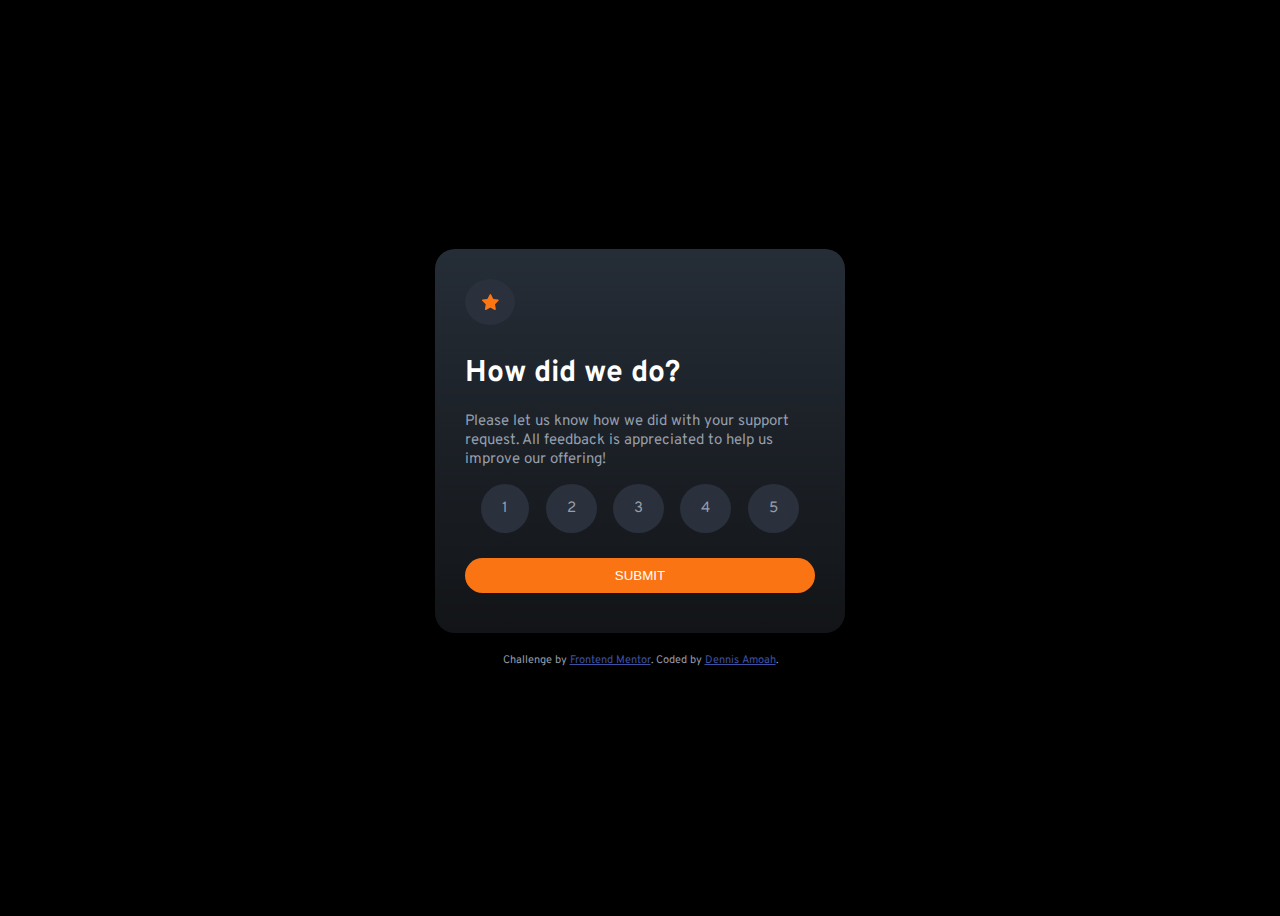
<file: index.html>
<!DOCTYPE html>
<html lang="en">
<head>
  <title>Frontend Mentor | Interactive rating component</title>
  <meta charset="UTF-8">
  <meta name="viewport" content="width=device-width, initial-scale=1.0"> <!-- displays site properly based on user's device -->

  <link rel="icon" type="image/png" sizes="32x32" href="./images/favicon-32x32.png">
  
  <!-- Custom CSS -->
  <link type="text/css" rel="stylesheet" href="css/styles.css">

  <!-- JQuery -->
  <script src="https://cdn.jsdelivr.net/npm/jquery@3.7.1/dist/jquery.min.js"></script>

  <!-- Google Fronts-->
  <link rel="preconnect" href="https://fonts.googleapis.com">
  <link rel="preconnect" href="https://fonts.gstatic.com" crossorigin>
  <link href="https://fonts.googleapis.com/css2?family=Overpass:wght@400;700&display=swap" rel="stylesheet">


</head>
<body>
  <main class="wrapper" role="main">
    <!-- Rating state start -->
    <div class="rating" id="rating">
      <div class="star" role="banner">
        <svg width="17" height="16" xmlns="http://www.w3.org/2000/svg">
          <path
            d="m9.067.43 1.99 4.031c.112.228.33.386.58.422l4.45.647a.772.772 0 0 1 .427 1.316l-3.22 3.138a.773.773 0 0 0-.222.683l.76 4.431a.772.772 0 0 1-1.12.813l-3.98-2.092a.773.773 0 0 0-.718 0l-3.98 2.092a.772.772 0 0 1-1.119-.813l.76-4.431a.77.77 0 0 0-.222-.683L.233 6.846A.772.772 0 0 1 .661 5.53l4.449-.647a.772.772 0 0 0 .58-.422L7.68.43a.774.774 0 0 1 1.387 0Z"
            fill="#FC7614" />
        </svg>
      </div>
      <h1>How did we do?</h1>
      <p>
        Please let us know how we did with your support request. All feedback is appreciated to help us improve our offering!
      </p>
      <div class="options" id="options" role="form">
        <label for="1">
          <input type="radio" name="rate" id="1" value="1">
          <span class="rate">1</span>
        </label>
        <label for="2">
          <input type="radio" name="rate" id="2" value="2">
          <span class="rate">2</span>
        </label>
        <label for="3">
          <input type="radio" name="rate" id="3" value="3">
          <span class="rate">3</span>
        </label>
        <label for="4">
          <input type="radio" name="rate" id="4" value="4">
          <span class="rate">4</span>
        </label>
        <label for="5">
          <input type="radio" name="rate" id="5" value="5">
          <span class="rate">5</span>
        </label>
      </div>
      <button onclick="getSelectedRate()">
        SUBMIT
      </button>
        
    </div>
    <!-- Rating state end -->

    <!-- Thank you state start -->
    <div class="thank-you disabled" id="thank-you">
      <div class="result-icon" role="banner">
        <svg width="162" height="108" xmlns="http://www.w3.org/2000/svg">
          <g fill="none">
            <path
              d="M30 93.744h-.044a23.456 23.456 0 0 1-1.61-.189.543.543 0 0 1 .155-1.076c.52.076 1.04.135 1.563.178a.538.538 0 0 1-.043 1.076l-.022.01Zm5.37-.205a.538.538 0 0 1-.08-1.076 19.51 19.51 0 0 0 1.54-.306.536.536 0 0 1 .645.403.538.538 0 0 1-.397.646c-.537.129-1.074.236-1.611.323l-.097.01Zm-12.137-1.312a.536.536 0 0 1-.183-.033 24.346 24.346 0 0 1-1.525-.608.539.539 0 0 1 .424-.99c.483.21.983.404 1.472.587a.538.538 0 0 1-.188 1.044Zm18.759-.829a.538.538 0 0 1-.242-1.022c.467-.226.934-.479 1.39-.742a.536.536 0 1 1 .538.93c-.478.275-.967.538-1.45.78a.536.536 0 0 1-.258.054h.022Zm-24.994-2.292a.536.536 0 0 1-.29-.08c-.457-.29-.913-.597-1.36-.91a.536.536 0 1 1 .612-.882c.436.307.876.597 1.322.883a.538.538 0 0 1-.284.99Zm30.772-1.544a.537.537 0 0 1-.408-.193.539.539 0 0 1 .06-.759l.117-.124c.355-.306.715-.624 1.074-.957a.537.537 0 1 1 .73.79c-.375.345-.74.673-1.106.985l-.123.102a.537.537 0 0 1-.344.156Zm-36.326-2.69a.537.537 0 0 1-.36-.14c-.402-.37-.8-.747-1.18-1.124a.539.539 0 0 1 .751-.769c.376.371.763.737 1.155 1.076a.538.538 0 0 1 .032.764.537.537 0 0 1-.398.194Zm41.305-2.21a.537.537 0 0 1-.398-.899c.355-.393.715-.79 1.074-1.2a.537.537 0 1 1 .806.71c-.365.415-.725.818-1.074 1.21a.537.537 0 0 1-.408.152v.026ZM6.724 79.723a.537.537 0 0 1-.424-.204 41.79 41.79 0 0 1-.989-1.308.539.539 0 0 1 .124-.753.536.536 0 0 1 .746.124c.312.425.629.85.962 1.27a.539.539 0 0 1-.42.871Zm50.579-2.383a.539.539 0 0 1-.419-.877c.338-.414.677-.828 1.015-1.253a.537.537 0 1 1 .838.672l-1.02 1.259a.537.537 0 0 1-.414.199ZM2.9 73.887a.537.537 0 0 1-.473-.312c-.257-.5-.499-1-.714-1.485a.539.539 0 0 1 .685-.72c.133.052.24.154.298.285.21.462.44.946.687 1.425a.539.539 0 0 1-.483.786v.021Zm58.753-2.028a.537.537 0 0 1-.424-.866l.988-1.275a.537.537 0 1 1 .848.656l-.988 1.275a.537.537 0 0 1-.424.188v.022ZM.682 67.286a.537.537 0 0 1-.537-.462A17.06 17.06 0 0 1 0 65.16a.538.538 0 1 1 1.074 0c.018.519.063 1.036.134 1.55a.539.539 0 0 1-.462.607l-.064-.032Zm65.24-.973a.537.537 0 0 1-.43-.867l.984-1.28a.536.536 0 0 1 .853.65l-.993 1.265a.537.537 0 0 1-.414.21v.022Zm88.49-2.96a.724.724 0 0 1-.15 0 .537.537 0 0 1-.366-.666c.134-.474.28-.99.424-1.544a.538.538 0 0 1 .655-.388.537.537 0 0 1 .382.662c-.145.538-.29 1.076-.43 1.565a.537.537 0 0 1-.515.372Zm-84.247-2.592a.536.536 0 0 1-.424-.867l.983-1.28a.54.54 0 1 1 .854.662l-.989 1.275a.537.537 0 0 1-.413.183l-.01.027Zm-68.924-.382a.536.536 0 0 1-.156 0 .538.538 0 0 1-.355-.673 21.47 21.47 0 0 1 .537-1.565.537.537 0 1 1 .994.403c-.193.49-.37.985-.537 1.474a.537.537 0 0 1-.473.334l-.01.027Zm154.782-3.863a.311.311 0 0 1-.102 0 .538.538 0 0 1-.43-.624c.097-.538.188-1.044.28-1.582a.545.545 0 1 1 1.073.178c-.09.538-.182 1.076-.279 1.614a.537.537 0 0 1-.542.414ZM74.46 55.209a.537.537 0 0 1-.424-.872l1.004-1.27a.537.537 0 1 1 .838.673l-.999 1.264a.537.537 0 0 1-.408.205h-.01ZM4.436 54.165a.539.539 0 0 1-.43-.855c.323-.436.666-.872 1.02-1.297a.537.537 0 1 1 .822.694 22.92 22.92 0 0 0-.977 1.237.537.537 0 0 1-.435.221Zm74.408-4.417a.539.539 0 0 1-.414-.877l1.026-1.248a.537.537 0 1 1 .843.667l-1.02 1.243a.537.537 0 0 1-.435.215Zm78.124-.161h-.043a.538.538 0 0 1-.494-.576c.043-.538.075-1.076.107-1.614a.538.538 0 0 1 .564-.538c.295.018.52.27.505.565a54.253 54.253 0 0 1-.107 1.614.538.538 0 0 1-.532.549ZM9.28 49.13a.537.537 0 0 1-.338-.958c.8-.646 1.316-.99 1.337-1.006a.536.536 0 0 1 .59.898s-.499.334-1.25.942a.536.536 0 0 1-.35.124h.011Zm74.075-4.74a.537.537 0 0 1-.403-.888c.35-.408.704-.817 1.074-1.22a.537.537 0 1 1 .806.71c-.355.403-.71.806-1.074 1.215a.537.537 0 0 1-.414.183h.01Zm73.742-1.797a.537.537 0 0 1-.537-.505 54.325 54.325 0 0 0-.118-1.614.54.54 0 1 1 1.074-.097c.048.538.091 1.076.118 1.614 0 .285-.221.52-.505.538l-.032.064Zm-69.064-3.416a.537.537 0 0 1-.392-.904c.365-.398.735-.79 1.106-1.178a.536.536 0 0 1 .779.737l-1.074 1.173a.537.537 0 0 1-.44.172h.02Zm68.092-3.502a.537.537 0 0 1-.537-.409 22.668 22.668 0 0 0-.408-1.533.539.539 0 0 1 1.03-.307c.151.538.296 1.05.425 1.587a.539.539 0 0 1-.398.651l-.112.01Zm-63.221-1.512a.537.537 0 0 1-.376-.92l1.165-1.13a.537.537 0 1 1 .763.76c-.387.365-.768.741-1.155 1.118a.537.537 0 0 1-.419.172h.022Zm5.14-4.745a.537.537 0 0 1-.355-.941l1.235-1.076a.539.539 0 1 1 .693.828c-.408.34-.817.689-1.225 1.039a.537.537 0 0 1-.37.15h.021Zm55.197-.575c-.247-.468-.505-.931-.779-1.378a.537.537 0 1 1 .918-.554c.285.463.537.947.811 1.431a.539.539 0 0 1-.478.791.537.537 0 0 1-.472-.29ZM103.5 25.055a.539.539 0 0 1-.322-.974c.44-.322.88-.634 1.32-.946a.537.537 0 0 1 .845.394.54.54 0 0 1-.227.488l-1.3.93a.536.536 0 0 1-.338.108h.022Zm46.132-1.56a.537.537 0 0 1-.381-.161c-.359-.359-.74-.717-1.144-1.076a.536.536 0 1 1 .709-.807c.408.36.81.742 1.197 1.135a.539.539 0 0 1 0 .759.537.537 0 0 1-.403.15h.022Zm-40.279-2.28a.537.537 0 0 1-.274-1.001c.473-.275.946-.538 1.418-.797a.54.54 0 0 1 .81.474.542.542 0 0 1-.273.468c-.467.253-.929.538-1.39.785a.536.536 0 0 1-.344.07h.053Zm34.737-1.894a.504.504 0 0 1-.258-.07c-.451-.248-.924-.49-1.407-.716a.539.539 0 0 1 .462-.974c.499.237.988.49 1.46.748a.538.538 0 0 1-.257 1.012Zm-28.49-1.195a.537.537 0 0 1-.2-1.038c.505-.204 1.01-.398 1.52-.581a.537.537 0 0 1 .366 1.011c-.495.178-.989.366-1.483.57a.536.536 0 0 1-.247.038h.043Zm22.045-1.452a.777.777 0 0 1-.156 0c-.505-.15-1.02-.29-1.53-.41a.553.553 0 0 1 .252-1.075c.537.129 1.074.269 1.611.425a.542.542 0 0 1-.15 1.076l-.027-.016Zm-15.456-.597a.537.537 0 0 1-.118-1.066c.537-.107 1.074-.21 1.61-.29a.543.543 0 0 1 .59.735.544.544 0 0 1-.423.34c-.537.082-1.036.178-1.557.286a.365.365 0 0 1-.102-.005Zm8.555-.603h-.038a32.41 32.41 0 0 0-1.579-.06.538.538 0 0 1 0-1.075c.537 0 1.074.027 1.638.06a.538.538 0 0 1-.032 1.075h.01Z"
              fill="#E6E6E6" />
            <path fill="#39475F" d="M119.847 100.221H58.146L70.332.793h55.025l5.747 7.601z" />
            <path fill="#61728D" d="M113.172 100.221H51.465L63.651.793h61.706z" />
            <path fill="#181F27" d="M110.132 81.354H58.576l8.791-71.695h51.557z" />
            <path fill="#1E252E" d="m92.743 50.055 14.897.177-.29 2.308-14.607-.252z" />
            <path fill="#39475F" d="m51.465 100.221 7.422 6.864 60.037.915.923-7.779z" />
            <path
              d="M99.096 29.058s2.572.183 3.888 5.03c1.316 4.847.865 18.377.865 18.377l-11.096-.177s-5.537-20.137 6.343-23.23Z"
              fill="#2D394B" />
            <path fill="#FC7614" d="M5.42 32.843 45.778 0l21.18 26.119L26.603 58.96z" />
            <path fill="#FFF" d="M27.49 21.931 45.56 7.226l3.497 4.313-18.07 14.706z" />
            <path
              d="m25.272 45.175 5.338-4.345a2.772 2.772 0 0 1 3.902.404 2.781 2.781 0 0 1-.404 3.91l-5.338 4.344a2.772 2.772 0 0 1-3.903-.404 2.781 2.781 0 0 1 .405-3.91ZM37.33 35.365l16.89-13.743a2.772 2.772 0 0 1 3.902.404 2.781 2.781 0 0 1-.405 3.909L40.83 39.679a2.772 2.772 0 0 1-3.903-.404 2.781 2.781 0 0 1 .405-3.91Z"
              fill="#FFF" opacity=".46" />
            <ellipse fill="#FFF" opacity=".3" cx="17.937" cy="33.636" rx="3.673" ry="3.68" />
            <ellipse fill="#FFF" opacity=".3" cx="21.664" cy="30.284" rx="3.673" ry="3.68" />
            <path
              d="M99.096 29.058s-5.838 2.103-3.803 18.581c1.493 12.073-3.55 28.056-11.004 28.25-7.454.193-21.202-.463-21.202-.463s7.159-18.56 5.676-34.145a14.786 14.786 0 0 1 .763-6.456c.87-2.373 2.487-4.842 5.494-5.245 6.004-.818 24.076-.522 24.076-.522Z"
              fill="#BAD6FA" />
            <path
              d="m58.957 76.63 26.342-.537s-4.017-3.992-4.27-14.154l-36.234.538a31.494 31.494 0 0 0 2.841 7.531 12.547 12.547 0 0 0 11.32 6.623Z"
              fill="#546F8D" />
            <path fill="#2D394B" d="m78.21 14.834-.918 6.041h26.621l.806-6.041z" />
            <path
              d="M85.54 86.19c-2.872-2.517-7.416-2.022-9.446 1.222a4.955 4.955 0 0 0-.8 2.647c0 3.98 2.744 6.59 8.227 5.492 4.184-.839 5.779-6.073 2.02-9.36Z"
              fill="#FFF" opacity=".48" />
            <ellipse fill="#FC7614" cx="147.188" cy="81.542" rx="14.812" ry="14.837" />
            <path
              d="M73.731 35.75a.537.537 0 0 1-.038-1.076c.113 0 11.343-.828 17.363-.29a.54.54 0 0 1-.096 1.076c-5.908-.538-17.079.274-17.186.285l-.043.005Zm-.891 7.279a.538.538 0 0 1-.038-1.076c.113 0 11.342-.828 17.363-.29a.54.54 0 0 1-.097 1.076c-5.907-.538-17.073.28-17.185.285l-.043.005Zm-.102 7.564a.538.538 0 0 1-.043-1.076c.112 0 11.347-.829 17.362-.29a.54.54 0 0 1-.096 1.075c-5.908-.538-17.073.28-17.186.286l-.037.005Zm-.715 7.564a.537.537 0 0 1-.037-1.076c.112 0 11.342-.829 17.362-.285a.54.54 0 0 1-.096 1.076c-5.908-.538-17.073.28-17.186.285h-.043Z"
              fill="#FFF" />
          </g>
        </svg>
      </div>
      <p class="result-highlight">You selected <span id="selected"></span> out of 5</p>
      
      <h1>Thank you!</h1>
      
      <p>
        We appreciate you taking the time to give a rating. If you ever need more support, don't hesitate to get in touch!
      </p>
    </div>
    <!-- Thank you state end -->
  </main>

  <div class="attribution" role="footer">
    Challenge by <a href="https://www.frontendmentor.io?ref=challenge" target="_blank">Frontend Mentor</a>. 
    Coded by <a href="https://github.com/damoah2">Dennis Amoah</a>.
  </div>

  <script src="./script.js">
  </script>
</body>
</html>
</file>
<file: css/styles.css>
body {
    background-color: #000;
    color: hsl(217, 12%, 63%);
    font-family: 'Overpass', Arial, Helvetica, sans-serif;
    font-size: 15px;
    height: 100vh; /*vertical height*/
    display: grid;
    justify-content: center;
    align-content: center;
}

.wrapper {
    background-image: linear-gradient(hsl(213, 19%, 18%), hsl(216, 12%, 8%));
    max-width: 350px;
    margin: 0 auto;
    border-radius: 20px;
    padding: 30px;
}

.rating .star {
    background-color: hsl(219, 17%, 20%);
    max-width: 50px;
    border-radius: 50%;
    padding: 15px 0;
    display: grid;
    justify-content: center;
    align-content: center;
}

.rating h1 {
    color: hsl(0, 0%, 100%);
    margin-top: 30px;
}

.rating .options {
    width: 100%;
    display: flex;
    justify-content: space-evenly;
    align-content: center;
    margin: 30px 0;
    padding: 0;
}

.rating .rate {
    background-color: hsl(219, 17%, 20%);
    max-width: 50px;
    border-radius: 50%;
    padding: 15px 21px;
    user-select: none;
    transition: 0.5s;
    /*
    display: grid;
    justify-content: center;
    align-content: center;
    grid-auto-flow: column;
    */
}

.rating .rate:hover {
    color: hsl(0, 0%, 100%);
    background-color: hsl(216, 12%, 54%);
}

/*Highlight the selected option*/
.rating input[type="radio"]:checked + span {
    color: hsl(0, 0%, 100%);
    background-color: hsl(25, 97%, 53%);
}

.rating input {
    display: none;
}

.rating button {
    width: 100%;
    background-color: hsl(25, 97%, 53%);
    border: 0px;
    color: hsl(0, 0%, 100%);
    border-radius: 20px;
    padding: 10px 0;
    margin: 10px 0;
    font-style: bold;
}

.rating button:hover {
    background-color: hsl(0, 0%, 100%);
    color: hsl(25, 97%, 53%);
}

.attribution { 
    font-size: 11px;
    text-align: center;
    margin-top: 20px;
}

.attribution a {
    color: hsl(228, 45%, 44%); 
}


.disabled {
    display: none;
}

.thank-you {
    text-align: center;
}

.thank-you .result-icon {
    margin: 10px 0 20px;
}

.thank-you h1 {
    color: hsl(0, 0%, 100%);
    margin-top: 30px;
    
}

.thank-you .result-highlight {
    background-color: hsl(219, 17%, 20%);
    color: hsl(25, 97%, 53%);
    border-radius: 20px;
    padding: 10px 5px;
    max-width: 180px;
    margin: 0 auto;
}
</file>
